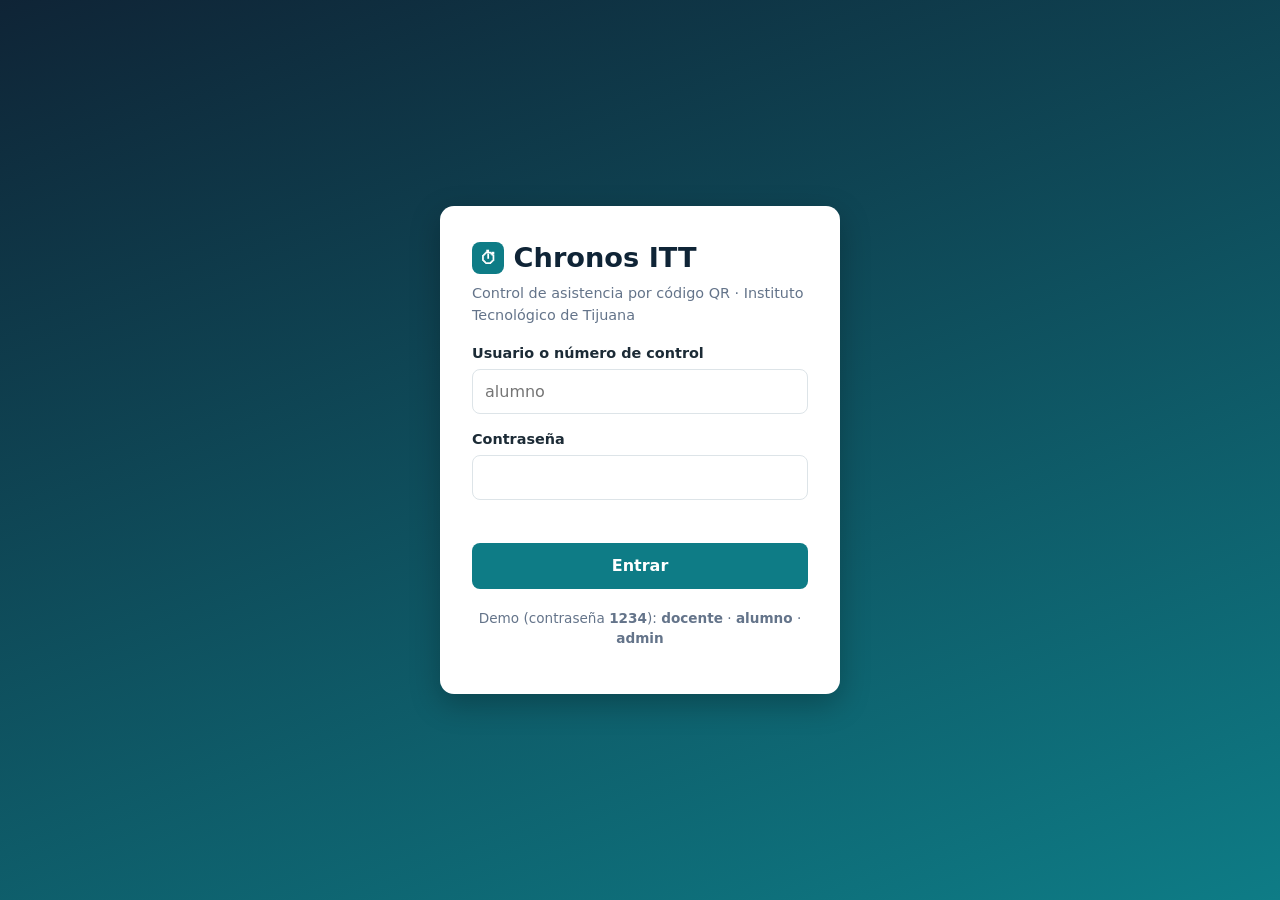
<file: ChronosITT web/index.html>
<!DOCTYPE html>
<html lang="es">
<head>
  <meta charset="UTF-8">
  <meta name="viewport" content="width=device-width, initial-scale=1">
  <title>Chronos ITT | Iniciar sesión</title>
  <link rel="stylesheet" href="styles.css">
</head>
<body class="login-page">
  <main class="login-card">
    <div class="brand brand-lg"><span class="logo">⏱</span> Chronos ITT</div>
    <p class="muted">Control de asistencia por código QR · Instituto Tecnológico de Tijuana</p>

    <form id="loginForm" novalidate>
      <label for="usuario">Usuario o número de control</label>
      <input id="usuario" name="usuario" type="text" autocomplete="username" placeholder="alumno" required>

      <label for="password">Contraseña</label>
      <input id="password" name="password" type="password" autocomplete="current-password" required>

      <p id="loginError" class="error" role="alert"></p>
      <button type="submit" class="btn btn-primary btn-block">Entrar</button>
    </form>

    <p class="hint">Demo (contraseña <b>1234</b>): <b>docente</b> · <b>alumno</b> · <b>admin</b></p>
  </main>
  <script src="app.js"></script>
</body>
</html>
</file>
<file: ChronosITT web/styles.css>
:root {
  --ink: #0f2436;
  --teal: #0e7c86;
  --teal-dark: #0b626a;
  --slate: #44546b;
  --bg: #f4f7f8;
  --card: #ffffff;
  --text: #1c2b36;
  --muted: #64748a;
  --line: #dde4e8;
  --green: #2e9e5b;
  --green-dark: #23814a;
  --amber: #b7791f;
  --red: #c0392b;
  --radius: 10px;
}
* { box-sizing: border-box; }
body {
  margin: 0; background: var(--bg); color: var(--text);
  font: 16px/1.5 "Segoe UI", system-ui, -apple-system, Roboto, sans-serif;
}
h1 { font-size: 1.4rem; margin: 0 0 1rem; }
h2 { margin: 0 0 .4rem; font-size: 1.2rem; }
h3 { margin: 0 0 .6rem; font-size: 1.05rem; }
.muted { color: var(--muted); font-size: .9rem; }
[hidden] { display: none !important; }

/* Marca */
.brand { display: flex; align-items: center; gap: .6rem; font-weight: 700; font-size: 1.15rem; }
.brand-lg { font-size: 1.7rem; color: var(--ink); }
.logo {
  display: grid; place-items: center; width: 2rem; height: 2rem;
  background: var(--teal); color: #fff; border-radius: 8px; font-size: 1.05rem;
}

/* Formularios */
label { display: block; margin: .9rem 0 .3rem; font-size: .9rem; font-weight: 600; }
input, select, textarea {
  width: 100%; padding: .6rem .75rem; font: inherit; color: inherit;
  border: 1px solid var(--line); border-radius: 8px; background: #fff;
}
input:focus-visible, select:focus-visible, textarea:focus-visible, .btn:focus-visible, .tab:focus-visible {
  outline: 3px solid #8ecdd3; outline-offset: 1px;
}
.error { min-height: 1.3rem; margin: .6rem 0 0; color: var(--red); font-size: .9rem; }
.hint { margin-top: 1.2rem; font-size: .85rem; color: var(--muted); text-align: center; }

/* Botones */
.btn {
  display: inline-block; padding: .6rem 1rem; font: inherit; font-weight: 600;
  border: 1px solid transparent; border-radius: 8px; cursor: pointer;
}
.btn-primary { background: var(--teal); color: #fff; }
.btn-primary:hover { background: var(--teal-dark); }
.btn-ghost { background: transparent; border-color: var(--line); color: inherit; }
.btn-ghost:hover { background: #eaf4f5; }
.btn-danger { background: transparent; border-color: var(--red); color: var(--red); }
.btn-danger:hover { background: #fbeceb; }
.btn-sm { padding: .3rem .65rem; font-size: .85rem; }
.btn-block { width: 100%; margin-top: .8rem; }
.btn:disabled { opacity: .5; cursor: not-allowed; }

/* Login */
.login-page { display: grid; place-items: center; min-height: 100vh; padding: 1rem;
  background: linear-gradient(160deg, var(--ink), var(--teal)); }
.login-card { width: 100%; max-width: 400px; padding: 2rem; background: var(--card);
  border-radius: 14px; box-shadow: 0 10px 30px rgba(0,0,0,.25); }
.login-card .muted { margin: .3rem 0 1rem; }

/* Barra superior y pestañas */
.topbar {
  display: flex; flex-wrap: wrap; gap: .75rem; align-items: center; justify-content: space-between;
  padding: .75rem 1.25rem; background: var(--ink); color: #fff;
}
.topbar-right { display: flex; flex-wrap: wrap; gap: .75rem; align-items: center; }
.topbar .muted { color: #a9c0cc; }
.topbar .btn-ghost { color: #fff; border-color: #3d5c6a; }
.role-switch { display: flex; align-items: center; gap: .4rem; margin: 0; font-weight: 400; font-size: .85rem; }
.role-switch select { width: auto; padding: .3rem .5rem; }
.tabs { display: flex; gap: .25rem; padding: 0 1.25rem; background: var(--card); border-bottom: 1px solid var(--line); overflow-x: auto; }
.tab {
  padding: .85rem 1rem; background: none; border: 0; border-bottom: 3px solid transparent;
  font: inherit; font-weight: 600; color: var(--muted); cursor: pointer; white-space: nowrap;
}
.tab.active { color: var(--teal); border-bottom-color: var(--teal); }

/* Contenido */
.container { max-width: 1100px; margin: 0 auto; padding: 1.25rem; }
.section-head { display: flex; flex-wrap: wrap; gap: .75rem; align-items: center; justify-content: space-between; margin-bottom: 1rem; }
.section-head h1 { margin: 0; }
.section-head select { width: auto; min-width: 220px; }

.card { padding: 1.1rem; background: var(--card); border: 1px solid var(--line); border-radius: var(--radius); }
.grid { display: grid; gap: 1rem; grid-template-columns: repeat(auto-fill, minmax(230px, 1fr)); }

.table-wrap { overflow-x: auto; background: var(--card); border: 1px solid var(--line); border-radius: var(--radius); }
table { width: 100%; border-collapse: collapse; min-width: 480px; }
th, td { padding: .7rem .9rem; text-align: left; border-bottom: 1px solid var(--line); vertical-align: middle; }
th { background: #eaf4f5; font-size: .85rem; color: var(--ink); }
tr:last-child td { border-bottom: 0; }
.empty { padding: 1.5rem; text-align: center; color: var(--muted); }

.badge { display: inline-block; padding: .15rem .6rem; border-radius: 999px; font-size: .8rem; font-weight: 600; }
.b-presente { background: #dff3e7; color: var(--green-dark); }
.b-retardo { background: #fdf3dc; color: var(--amber); }
.b-falta { background: #f9e0dd; color: var(--red); }
.b-justificada { background: #e6e9f5; color: var(--slate); }

/* Sesión / QR (vista docente) */
.session-card { text-align: center; }
.session-grid { display: grid; gap: 1rem; grid-template-columns: 300px 1fr; align-items: start; }
.qr-card { text-align: center; }
#qrcode { display: inline-block; margin: .5rem 0; padding: .6rem; background: #fff; border: 1px solid var(--line); border-radius: 8px; }

/* Escáner (vista alumno, mobile-first) */
.scan-card, .confirm-card { max-width: 420px; margin: 0 auto; text-align: center; }
#reader { margin: .8rem 0; border-radius: 8px; overflow: hidden; }
.confirm-icon { font-size: 3rem; line-height: 1; margin-bottom: .4rem; }
.confirm-icon.ok { color: var(--green); }
.confirm-icon.warn { color: var(--amber); }
.confirm-icon.bad { color: var(--red); }

/* Tarjetas de historial / alertas */
.mat-card { display: flex; flex-direction: column; gap: .4rem; }
.mat-card .pct { font-size: 1.6rem; font-weight: 700; }
.risk-card { border-left: 5px solid var(--line); }
.risk-card.alto { border-left-color: var(--red); }
.risk-card.medio { border-left-color: var(--amber); }
.risk-card.bajo { border-left-color: var(--green); }

/* Modales y aviso */
dialog { width: min(92vw, 440px); padding: 1.5rem; border: 0; border-radius: 14px; box-shadow: 0 10px 40px rgba(0,0,0,.3); }
dialog::backdrop { background: rgba(15, 36, 54, .55); }
.dialog-actions { display: flex; justify-content: flex-end; gap: .5rem; margin-top: 1.2rem; }
.toast {
  position: fixed; left: 50%; bottom: 1.25rem; transform: translate(-50%, 150%);
  padding: .7rem 1.2rem; background: var(--ink); color: #fff; border-radius: 8px;
  transition: transform .25s; z-index: 10;
}
.toast.show { transform: translate(-50%, 0); }

@media (max-width: 760px) {
  .session-grid { grid-template-columns: 1fr; }
}
@media (max-width: 600px) {
  .topbar, .tabs, .container { padding-left: .75rem; padding-right: .75rem; }
  .topbar { justify-content: center; }
  .section-head select { width: 100%; }
}
@media (prefers-reduced-motion: reduce) { .toast { transition: none; } }
</file>
